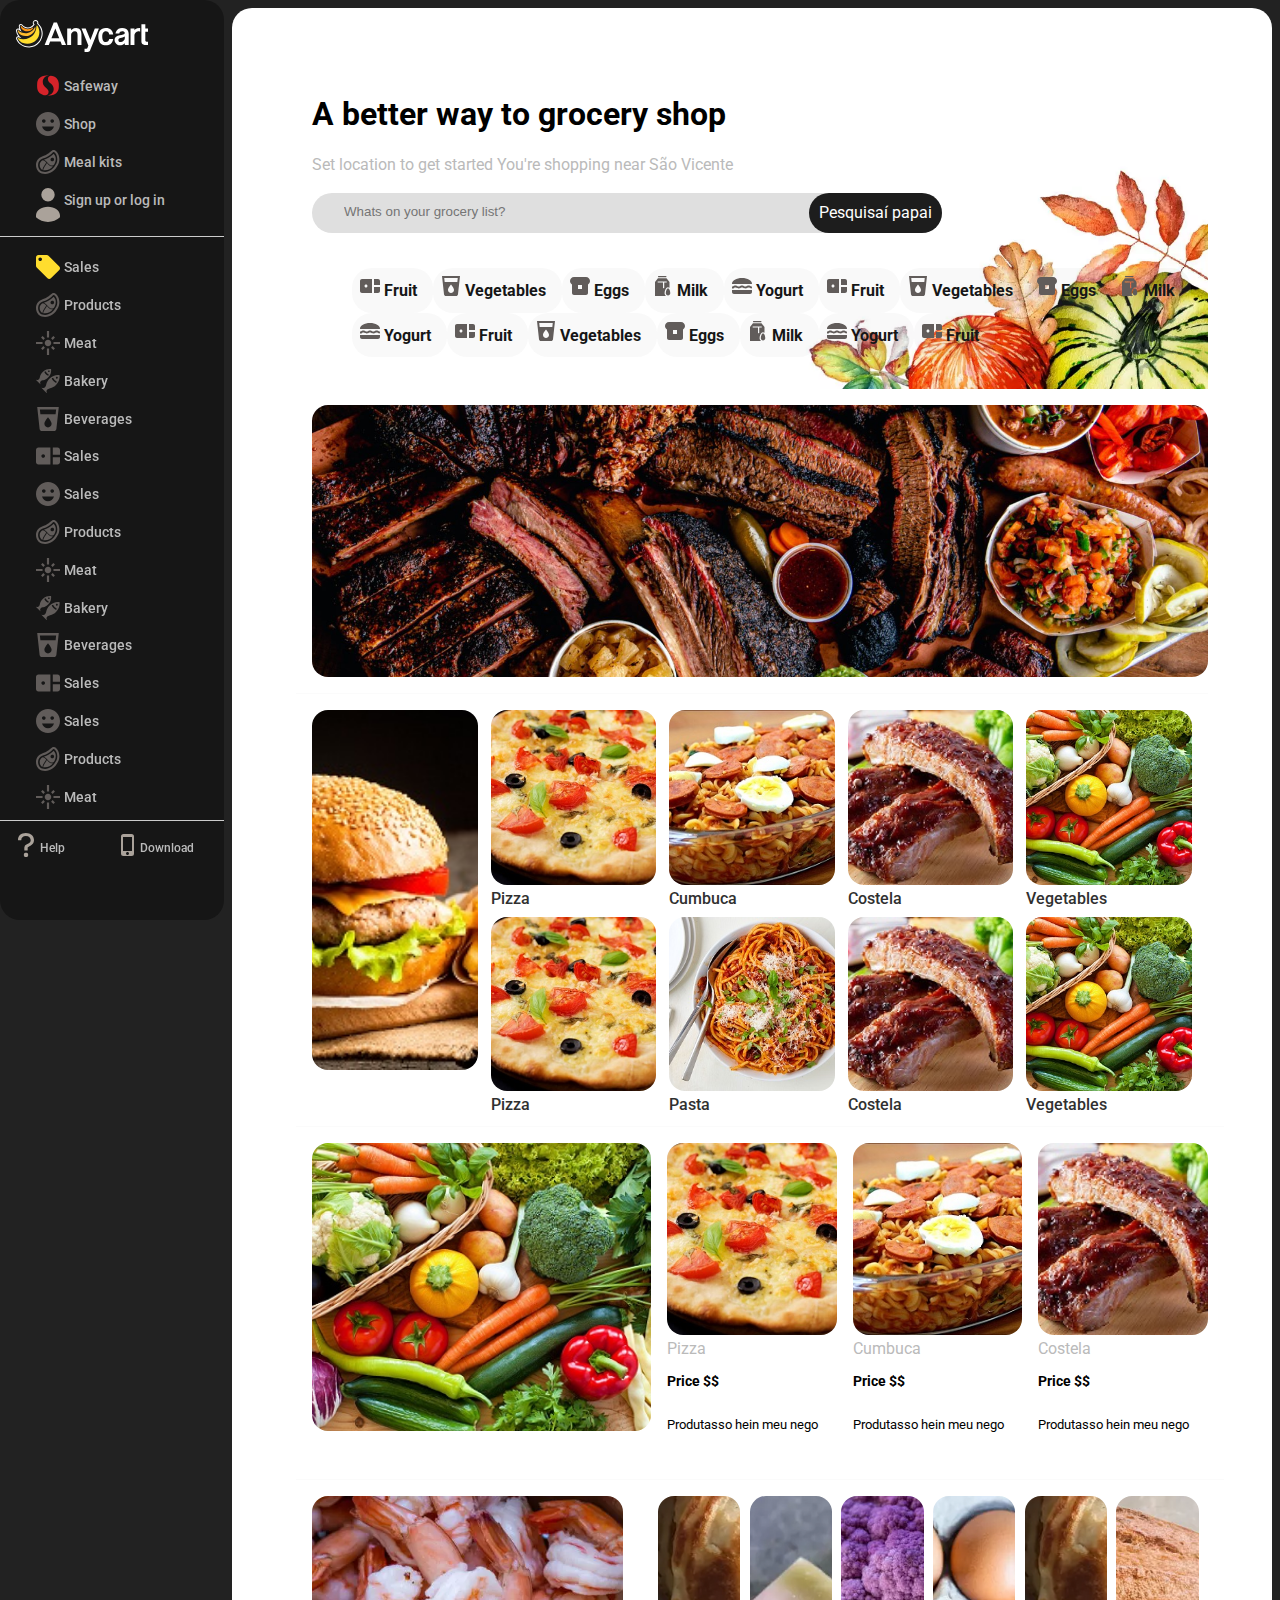
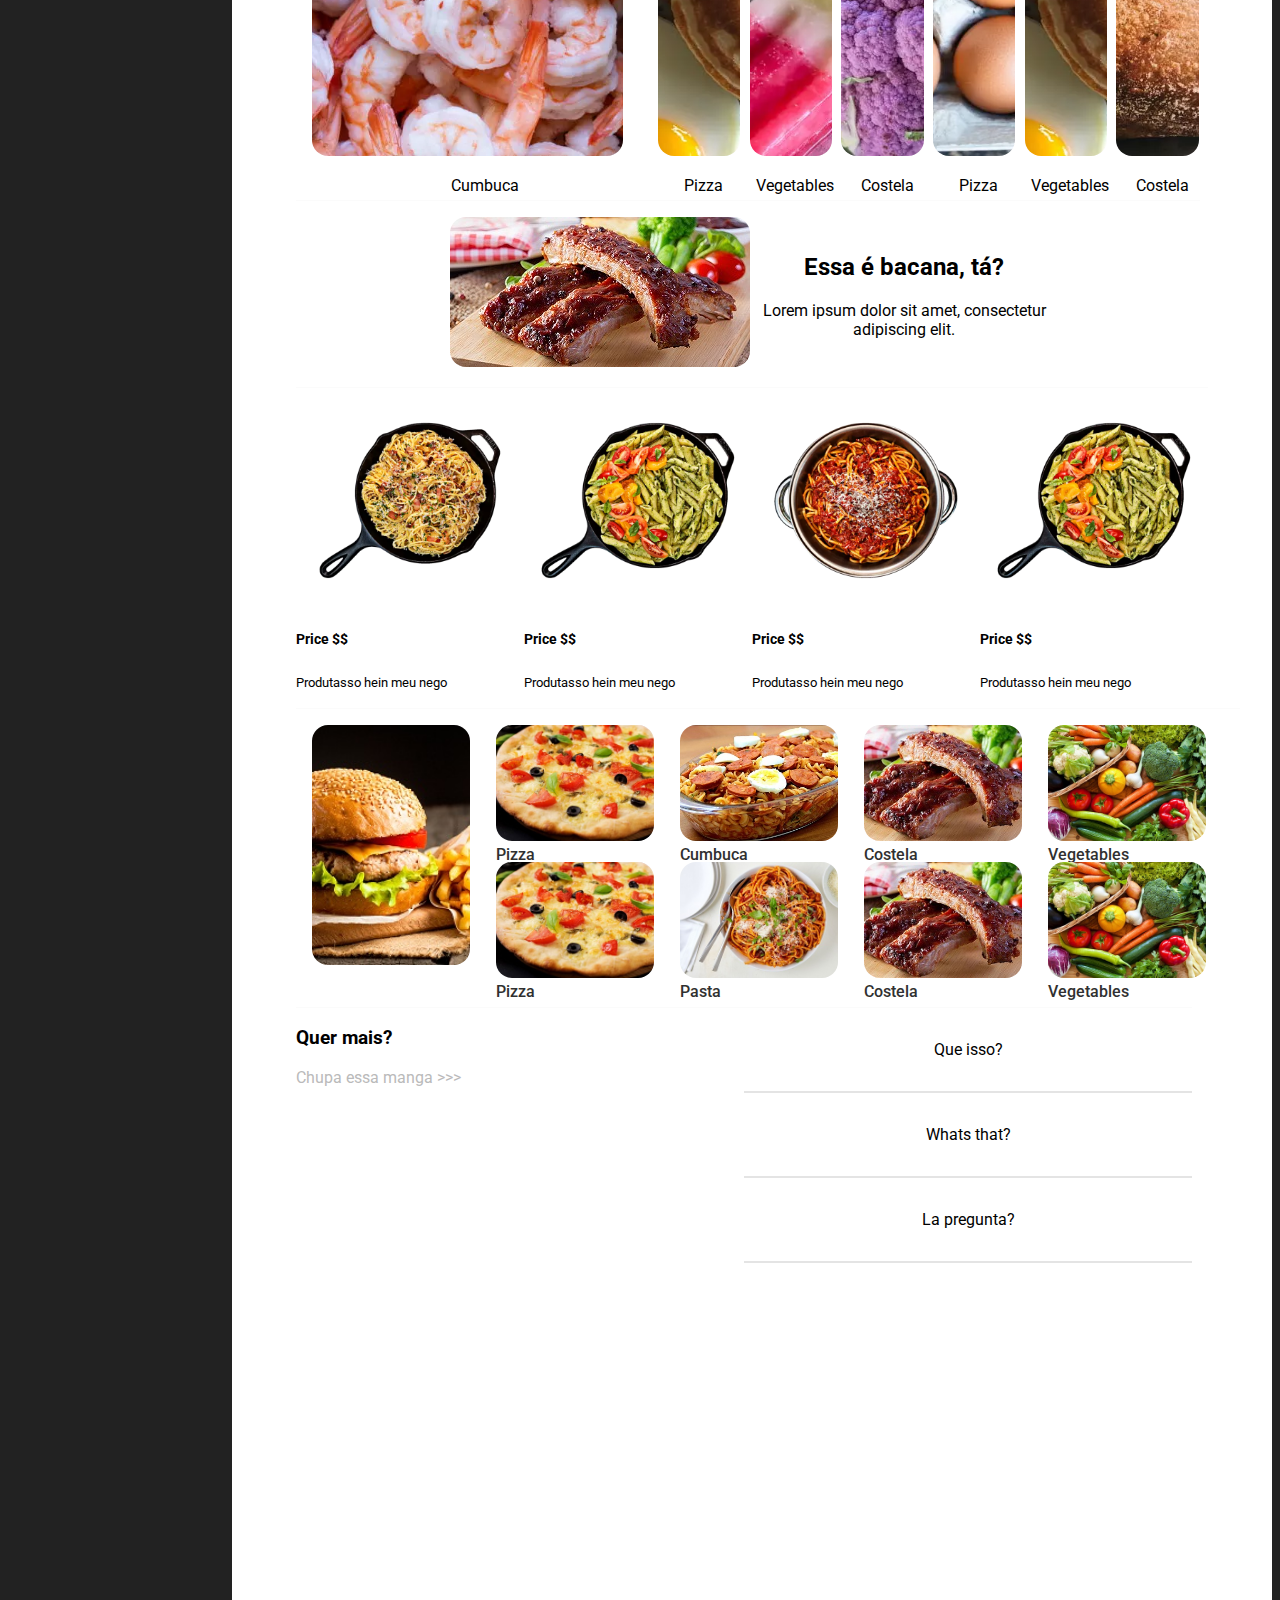
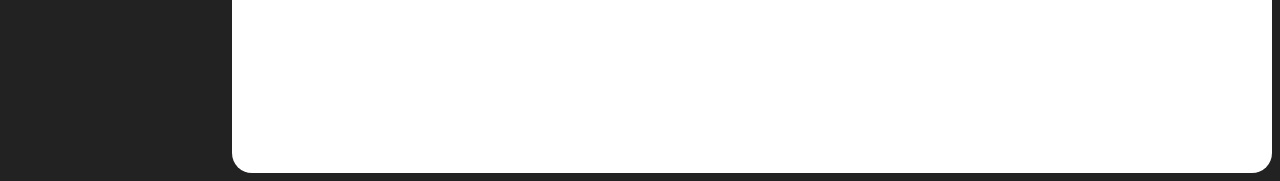
<file: index.html>
<!DOCTYPE html>
<html lang="pt-br">
    <head>
        <meta charset="UTF-8" />
        <meta name="viewport" content="width=device-width, initial-scale=1.0" />
        <meta http-equiv="X-UA-Compatible"  content="ie-edge" />
        <link rel="stylesheet" href="./style.css" />
        <title>Anycart | affordable grocery delivery without price markups</title>
    </head>
    <body>
        <header>
          
        </header>
        <!-- SIDEBAR BEGINNING -->
        <section>
            <nav class="sidebar">
                <div class="sidebar-top">
                    <img class="logo-sidebar" href="index.html" src="./images/logomark--full-color--white.svg"/>
                    <br>
                    <ul>
                        <li><img class="sidebar-item-icon" src="./images/safeway-logo-square.svg" /><a href=" "> Safeway</a></li>
                        <li><img class="sidebar-item-icon" src="./images/menu/icon-smiley.svg" /><a href=" "> Shop</a></li>
                        <li><img class="sidebar-item-icon" src="./images/menu/icon-meat.svg" /><a href=" "> Meal kits</a></li>
                        <li><img class="sidebar-item-icon" src="./images/menu/icon-user.svg" /><a href=" "> Sign up or log in</a></li>
                    </ul>
                </div>
                <div class="sidebar-middle">
                    <ul>
                        <li><img class="sidebar-item-icon" src="./images/menu/icon-tag.svg" /><a href=" "> Sales</a></li>
                        <li><img class="sidebar-item-icon" src="./images/menu/icon-meat.svg" /><a href=" "> Products</a></li>
                        <li><img class="sidebar-item-icon" src="./images/menu/icon-flare.svg" /><a href=" "> Meat</a></li>
                        <li><img class="sidebar-item-icon" src="./images/menu/icon-fish.svg" /><a href=" "> Bakery</a></li>
                        <li><img class="sidebar-item-icon" src="./images/menu/icon-beverages.svg" /><a href=" "> Beverages</a></li>
                        <li><img class="sidebar-item-icon" src="./images/menu/icon-bento.svg" /><a href=" "> Sales</a></li>
                        <li><img class="sidebar-item-icon" src="./images/menu/icon-smiley.svg" /><a href=" "> Sales</a></li>
                        <li><img class="sidebar-item-icon" src="./images/menu/icon-meat.svg" /><a href=" "> Products</a></li>
                        <li><img class="sidebar-item-icon" src="./images/menu/icon-flare.svg" /><a href=" "> Meat</a></li>
                        <li><img class="sidebar-item-icon" src="./images/menu/icon-fish.svg" /><a href=" "> Bakery</a></li>
                        <li><img class="sidebar-item-icon" src="./images/menu/icon-beverages.svg" /><a href=" "> Beverages</a></li>
                        <li><img class="sidebar-item-icon" src="./images/menu/icon-bento.svg" /><a href=" "> Sales</a></li>
                        <li><img class="sidebar-item-icon" src="./images/menu/icon-smiley.svg" /><a href=" "> Sales</a></li>
                        <li><img class="sidebar-item-icon" src="./images/menu/icon-meat.svg" /><a href=" "> Products</a></li>
                        <li><img class="sidebar-item-icon" src="./images/menu/icon-flare.svg" /><a href=" "> Meat</a></li>
                        <li><img class="sidebar-item-icon" src="./images/menu/icon-fish.svg" /><a href=" "> Bakery</a></li>
                        <li><img class="sidebar-item-icon" src="./images/menu/icon-beverages.svg" /><a href=" "> Beverages</a></li>
                        <li><img class="sidebar-item-icon" src="./images/menu/icon-bento.svg" /><a href=" "> Sales</a></li>
                        <li><img class="sidebar-item-icon" src="./images/menu/icon-beverages.svg" /><a href=" "> Beverages</a></li>
                        <li><img class="sidebar-item-icon" src="./images/menu/icon-bento.svg" /><a href=" "> Sales</a></li>
                        <li><img class="sidebar-item-icon" src="./images/menu/icon-smiley.svg" /><a href=" "> Sales</a></li>
                        <li><img class="sidebar-item-icon" src="./images/menu/icon-meat.svg" /><a href=" "> Products</a></li>
                        <li><img class="sidebar-item-icon" src="./images/menu/icon-flare.svg" /><a href=" "> Meat</a></li>
                        <li><img class="sidebar-item-icon" src="./images/menu/icon-fish.svg" /><a href=" "> Bakery</a></li>
                        <li><img class="sidebar-item-icon" src="./images/menu/icon-beverages.svg" /><a href=" "> Beverages</a></li>
                        <li><img class="sidebar-item-icon" src="./images/menu/icon-bento.svg" /><a href=" "> Sales</a></li>
                    </ul>
                </div>
                <div class="sidebar-bottom">
                    <div>
                        <img class="sidebar-item-icon1" src="./images/menu/icon-help.svg" /><a href=" "> &nbsp;&nbsp;Help</a>
                    </div>
                    <div>
                        <img class="sidebar-item-icon2" src="./images/menu/icon-app.svg" /><a href=" ">  Download</a>
                    </div>        
                </div>
            </nav>
        </section>
        <!-- SIDEBAR ENDING -->

        
        
        
        <!-- ALL CONTENT -->
        <section>
            <div class="content">
                <!--CONTENT CONTAINER 0-->
                <div class="content-container0">
                    <div class="logo-top-container">
                        <img class="logo-top" href="index.html" src="./images/logomark--full-color--black.svg"/>
                    </div>
                    <div>
                        <h1>A better way to grocery shop</h1>
                        <a href=" ">Set location to get started</a>
                        <a href=" ">You're shopping near São Vicente</a>
                    </div>
                    <br>
                    <div class="search-container">
                        <div class="search-box">
                            <input type="text" class="input-search" placeholder="Whats on your grocery list?">
                            <a class="search-btn" href="#" >Pesquisaí papai</a>
                        </div>
                    </div>
                    <br>
                    <div class="content-container0-list">
                        <ul>
                            <li><a><img href=" " src="./images/menu/icon-bento.svg"> Fruit</a></li>
                            <li><a><img href=" " src="./images/menu/icon-beverages.svg"> Vegetables</a></li>
                            <li><a><img href=" " src="./images/menu/icon-bread.svg"> Eggs</a></li>
                            <li><a><img href=" " src="./images/menu/icon-milk.svg"> Milk</a></li>
                            <li><a><img href=" " src="./images/menu/icon-deli.svg"> Yogurt</a></li>
                            <li><a><img href=" " src="./images/menu/icon-bento.svg"> Fruit</a></li>
                            <li><a><img href=" " src="./images/menu/icon-beverages.svg"> Vegetables</a></li>
                            <li><a><img href=" " src="./images/menu/icon-bread.svg"> Eggs</a></li>
                            <li><a><img href=" " src="./images/menu/icon-milk.svg"> Milk</a></li>
                            <li><a><img href=" " src="./images/menu/icon-deli.svg"> Yogurt</a></li>
                            <li><a><img href=" " src="./images/menu/icon-bento.svg"> Fruit</a></li>
                            <li><a><img href=" " src="./images/menu/icon-beverages.svg"> Vegetables</a></li>
                            <li><a><img href=" " src="./images/menu/icon-bread.svg"> Eggs</a></li>
                            <li><a><img href=" " src="./images/menu/icon-milk.svg"> Milk</a></li>
                            <li><a><img href=" " src="./images/menu/icon-deli.svg"> Yogurt</a></li>
                            <li><a><img href=" " src="./images/menu/icon-bento.svg"> Fruit</a></li>
                        </ul>
                    </div>
                </div>
                <!--CONTENT CONTAINER 0 END-->

                <!--CONTENT CONTAINER 1-->
                    <div class="content-container1">
                        <img class="content1-image" src="./images/variospratos.jpg" />
                    </div>
                <!--CONTENT CONTAINER 1 END-->

                <!--CONTENT CONTAINER 2-->
                <div class="content-container2">
                    <div class="content-container2-showcase">
                        <a href=" " ><img src="./images/burger.jpg"/></a>                     
                    </div>
                    <div class="content-container2-item">
                        <a href=" " ><img src="./images/pizza.jpeg"/>Pizza</a>
                    </div>
                    <div class="content-container2-item">
                        <a href=" " ><img src="./images/cumbuca.jpg"/>Cumbuca</a>
                    </div>
                    <div class="content-container2-item">
                        <a href=" " ><img src="./images/costela.jpg"/>Costela</a>
                    </div>
                    <div class="content-container2-item">
                        <a href=" " ><img src="./images/vegetables.jpg"/>Vegetables</a>
                    </div>
                    <div class="content-container2-item"  id="content-container-item-vanish2">
                        <a href=" " ><img src="./images/pizza.jpeg"/>Pizza</a>
                    </div>
                    <div class="content-container2-item" id="content-container-item-vanish2">
                        <a href=" " ><img src="./images/pasta.jpg" />Pasta</a>
                    </div>
                    <div class="content-container2-item" id="content-container-item-vanish1">
                        <a href=" " ><img src="./images/costela.jpg"/>Costela</a>
                    </div>
                    <div class="content-container2-item" id="content-container-item-vanish1">
                        <a href=" " ><img src="./images/vegetables.jpg"/>Vegetables</a>
                    </div>
                </div>
                <!--CONTENT CONTAINER 2 END-->
                

                <!--CONTENT CONTAINER 3 -->
                <div class="content-container3">
                    <div class="content-container3-showcase">
                        <a href=" " ><img src="./images/vegetables.jpg"/></a>             
                    </div>
                    <div>
                        <a href=" " ><img src="./images/pizza.jpeg"/>Pizza</a>
                        <h3>Price $$</h3>
                        <p>Produtasso hein meu nego</p>                             
                    </div>
                    <div>
                        <a href=" " ><img src="./images/cumbuca.jpg"/>Cumbuca</a>
                        <h3>Price $$</h3>
                        <p>Produtasso hein meu nego</p>     
                    </div>
                    <div>
                        <a href=" " ><img src="./images/costela.jpg"/>Costela</a>
                        <h3>Price $$</h3>
                        <p>Produtasso hein meu nego</p>      
                    </div>
                </div>
                <!--CONTENT CONTAINER 3 END-->

                <!--CONTENT CONTAINER 4-->
                <div class="content-container4">
                    <div id="content-container4-item" class="content-container4-showcase">
                        <a href=" " ><img class="content-container4-item" src="./images/orignais/4.webp"/></a>
                        <p>Cumbuca</p>                    
                    </div>
                    <div>
                        <a href=" " ><img class="content-container4-item" src="./images/orignais/8.webp"/></a>
                        <p>Pizza</p>    
                    </div>
                    <div>
                        <a href=" " ><img class="content-container4-item" src="./images/orignais/2.webp"/></a>
                        <p>Vegetables</p>    
                    </div>
                    <div>
                        <a href=" " ><img class="content-container4-item" src="./images/orignais/3.webp"/></a>
                        <p>Costela</p>    
                    </div>
                    <div>
                        <a href=" " ><img class="content-container4-item" src="./images/orignais/5.webp"/></a>
                        <p>Pizza</p>    
                    </div>
                    <div>
                        <a href=" " ><img class="content-container4-item" src="./images/orignais/8.webp"/></a>
                        <p>Vegetables</p>    
                    </div>
                    <div>
                        <a href=" " ><img class="content-container4-item" src="./images/orignais/7.webp"/></a>
                        <p>Costela</p>    
                    </div>
                </div>
                <!--CONTENT CONTAINER 4 END-->

                <!--CONTENT CONTAINER 5-->
                <div class="content-container5">
                    <div>
                        <a href=" " ><img src="./images/costela.jpg"/></a>
                    </div>
                    <div>
                        <h2>Essa é bacana, tá?</h2>
                        <p>Lorem ipsum dolor sit amet, consectetur<br> adipiscing elit. </p>
                    </div>
                </div>
                <!--CONTENT CONTAINER 5 END-->
                
                <!--CONTENT CONTAINER 6-->
                <div class="content-container6">
                    <div>
                        <a href=" " ><img class="content-container6-item" src="./images/panela1.webp"/></a> 
                        <h3>Price $$</h3>
                        <p>Produtasso hein meu nego</p> 
                    </div>
                    <div>
                        <a href=" " ><img class="content-container6-item" src="./images/panela2.webp"/></a> 
                        <h3>Price $$</h3>
                        <p>Produtasso hein meu nego</p> 
                    </div>
                    <div>
                        <a href=" " ><img class="content-container6-item" src="./images/panela3.webp"/></a>
                        <h3>Price $$</h3>
                        <p>Produtasso hein meu nego</p> 
                    </div>
                    <div>
                        <a href=" " ><img class="content-container6-item" src="./images/panela2.webp"/></a>
                        <h3>Price $$</h3>
                        <p>Produtasso hein meu nego</p> </div>
                </div>
                <!--CONTENT CONTAINER 6 END-->

                <!--CONTENT CONTAINER 7-->
                <div class="content-container7">
                    <div class="content-container7-showcase">
                        <a href=" " ><img src="./images/burger.jpg"/></a>                     
                    </div>
                    <div class="content-container7-item">
                        <a href=" " ><img src="./images/pizza.jpeg"/>Pizza</a>
                    </div>
                    <div class="content-container7-item">
                        <a href=" " ><img src="./images/cumbuca.jpg"/>Cumbuca</a>
                    </div>
                    <div class="content-container7-item">
                        <a href=" " ><img src="./images/costela.jpg"/>Costela</a>
                    </div>
                    <div class="content-container7-item">
                        <a href=" " ><img src="./images/vegetables.jpg"/>Vegetables</a>
                    </div>
                    <div class="content-container7-item">
                        <a href=" " id="content-container-item-vanish2" ><img src="./images/pizza.jpeg" />Pizza</a>
                    </div>
                    <div class="content-container7-item">
                        <a href=" " id="content-container-item-vanish2" ><img src="./images/pasta.jpg"/>Pasta</a>
                    </div>
                    <div class="content-container7-item">
                        <a href=" " id="content-container-item-vanish1"><img src="./images/costela.jpg"/>Costela</a>
                    </div>
                    <div class="content-container7-item">
                        <a href=" " id="content-container-item-vanish1"><img src="./images/vegetables.jpg"/>Vegetables</a>
                    </div>
                </div>
                <!--CONTENT CONTAINER 7 END-->

                <!--CONTENT CONTAINER 8-->
                <div class="content-container8">
                    <div>
                        <h3>Quer mais?</h3>
                        <a href=" ">Chupa essa manga >>></a>   
                    </div>
                    <div>
                        <div class="content-container8-div">
                            <p>Que isso?</p>   
                        </div>
                        <div class="content-container8-div">
                            <p>Whats that?</p>   
                        </div>
                        <div class="content-container8-div">
                            <p>La pregunta?</p>
                        </div>
                    </div>
                </div>
                <!--CONTENT CONTAINER 8 END-->
            </div>
    </section>
    </body>
</html>
</file>
<file: style.css>
/* Anycart 1*/

/* fonts */

@import url('https://fonts.googleapis.com/css2?family=Roboto:wght@400;500;600&family=Montserrat&display=swap');
html {
	font-size: 100%;
} /*16px*/

:root {
	/* grey */
	--grey-light: #bababa;
    --grey-medium: #303030;
	--grey-dark: #161616;

	
	/* rest of the colors */
	--black: #222;
	--white: #fff;
    --blue: rgb(0, 102, 255);
    --borderColor: rgba(250,250,250,0.8);

	/* fonts  */
	--bodyFont: 'Roboto', sans-serif;
	--smallText: 0.9rem;
    --smallerText: 0.8rem;

}

a {
    color: var(--grey-light);
    text-decoration: none;
}

body{
    display:flex;
    background: var(--black);
    font-family: var(--bodyFont);
}

img{
    object-fit:cover;
}

img:hover{
    opacity: 0.8;
}

::-webkit-scrollbar {
    width: 20px;
  }
  
  ::-webkit-scrollbar-track {
    background-color: transparent;
  }
  
  ::-webkit-scrollbar-thumb {
    background-color: var(--grey-medium);
    border-radius: 20px;
    border: 6px solid transparent;
    background-clip: content-box;
  }
  
  ::-webkit-scrollbar-thumb:hover {
    background-color: var(--grey-light);
  }

/*=================== SIDEBAR ================*/
.sidebar{
    display: flex;
    flex-direction: column;
    width: 14rem;
    position: fixed;
    height: 100%;
    background: var(--grey-dark);
    top:0;
    left:0;
    z-index: 1;
    padding-top: 20px;
    border-radius: 20px;
    font-size: 0.9rem;
}

.sidebar a{
    display:block;
    padding: 0.5rem 1rem 0.8rem 0.5rem;
    font-weight:500;
}

.sidebar a:hover{
    color:var(--white);
    background-color: var(--grey-medium);
    border-radius: 20px;
}

.sidebar ul{
    list-style-type: none;
    padding-left: 2rem;
}

.sidebar-item-icon {
   width: 1.5rem;
   float: left;
   padding: 4px;
}

.sidebar-middle{
    overflow-y: scroll;
    overflow-x: hidden;
    border-top: 1px solid var(--borderColor);
}

.sidebar-bottom{
    border-top: 1px groove var(--borderColor);
    display:grid;
    grid-template-columns:0.8fr 1.2fr;
    grid-template-rows:1fr;
    font-size: 0.8em;
    height: 8rem;
    padding: 0.8rem 0;
    align-content: center;
}

.sidebar-bottom img{
    height:1.5rem;
    margin-left: 20%;
}

.logo-sidebar{
    height: 2rem;
    padding-left: 1rem;
}

.sidebar-item-icon1, .sidebar-item-icon2 {
    float: left;
}

@media (max-width:1100px){
    .sidebar a{
        display: none;
    }
    .sidebar{
        width: 5rem;
        overflow-x:hidden;
    }
    .logo-sidebar{
        display: none;
    }
    .sidebar ul{
        padding-left: 1rem;
    }
    .sidebar-top{
        padding: 2px;
    }
}

@media(max-width:720px){
    .sidebar{
        display: none;
        visibility: hidden;
    }
}


/*=================== CONTENT ================*/
.content {
    display: flex;
    flex-direction: column;
    justify-content: space-around;
    margin-left: 14rem;
    padding-left: 4rem;
    padding-right: 4rem;
    background: var(--white) ;
    padding-top: 50px;
    /*border: 0.5px solid red;*/
    border-radius: 20px;
}

@media(max-width:1100px){
    .content {
    margin-left: 5rem;
    padding-left: 1rem;
    padding-right: 1rem;
    }
    .content a, p{
        font-size: var(--smallText);
    }
}

@media(max-width:720px){
    .content{
        margin-left: 0rem;
        padding-left: 1rem;
        padding-right: 1rem;
    }
    .content a,p{
        font-size: var(--smallerText);
    }
}


/*=================== CONTAINER 0 ================*/
.content-container0 {
    width:auto;
    /*border: 2px solid yellowgreen;*/
    padding: 1rem;
    display: flex;
    background:no-repeat bottom/600px url(./images/header.webp);
    background-position-x: right;
}

.logo-top{
    height: 2rem;
    display: none;
}

/*search bar*/
.search-box {
    background: rgb(223, 223, 223);
    height: 20px;
    border-radius: 30px;
    padding: 0px 0px 20px 30px;
    float:left;
    width: 600px;
    align-items: center;
}
.search-btn {
    background:rgb(29, 29, 29);
    float: right;
    height: 20px;
    border-radius: 30px;
    padding: 10px;
    display: flex;
    z-index: 1;
    color: var(--white);
}
.input-search {
    border:none;
    background: none;
    outline:none;
    float:left;
    color:white;
    line-height: 20px;
    line-height: 2.3rem;
    color: black;
}
@media(max-width:1100px){
    .search-box{
        width: 450px;
    }
    .logo-top{
        display: block;
    }
}
@media(max-width:720px){
    .search-box{
        width: 300px;
    }
}

/*botoes*/

.content-container0{
    display: flex;
    flex-direction: column;
}
.content-container0-list{
    display:flex;
    flex-wrap: wrap;
}

.content-container0-list ul{
    list-style-type: none;
    display:flex;
    flex-wrap: wrap;
}

.content-container0-list a{
    font-weight: 700;
    display:block;
    background: rgba(201, 201, 201, 0.1);
    padding: 0.5rem 1rem 0.8rem 0.5rem;
    border-radius: 20px;
    color: var(--grey-dark);
}

.content-container0-list a:hover{
    color:var(--white);
    background-color: var(--grey-medium);
    border-radius: 20px;
}




/*=================== CONTAINER 1 ================*/
.content-container1{
    height: 17rem;
    /*border: 2px solid green;*/
    width: calc(100% - 16px);
    padding: 1rem;
}

.content-container1 img{
    height: 100%;
    width: 100%;
    border-radius: 1rem;
}

@media (max-width: 1100px){
    .content.container1{
        height: 10rem;
    }
}

@media(max-width:720px){
    .content-container1 {
    max-height: 20rem;
    min-height: 20rem;
    }   
}



/*=================== CONTAINER 2 ================*/
.content-container2{
    /*border: 2px solid blue;*/
    border-top: 1px groove var(--borderColor);
    display: grid;
    padding:1rem;
    width: calc(100% - 2rem);
    max-height: 30rem;
    min-height: 25rem;
    grid-template-columns: repeat(5,16fr);
    grid-template-rows: repeat(2,16fr);
    grid-gap:0.8rem;
}
.content-container2-showcase { 
    grid-area: 1 / 1 /span 2;
    height: 100%; 
}
.content-container2 img{
    width: 100%;
    height:90%;
    overflow: hidden;
    border-radius: 1rem;
}

.content-container2 a{
    font-weight: 500;
    text-align: left;
    color: var(--grey-medium);
}

@media(max-width:1100px){
    .content-container2{
        /*border: 2px solid rgb(63, 0, 236);*/
        padding: 1rem;
        grid-template-columns: repeat(4,16fr);
    }
    .content-container2 a{
        font-size: var(--smallText);
    }
    .content-container2-item{
        border-radius: 1rem;
    }
    .content-container2-showcase { 
        height: 100%; 
    }
    #content-container-item-vanish1{
        display:none;
        visibility: hidden;
    }
}

@media(max-width:720px){
    #content-container-item-vanish2{
        display:none;
        visibility: hidden;
    }
    .content-container2{
        grid-template-columns: repeat(3,16fr);
        min-height: 20rem;
        max-height: 20rem;
    }
}


/*=================== CONTAINER 3 ================*/

.content-container3{
    /*border: 2px solid orange;*/
    border-top: 1px groove var(--borderColor);
    padding: 1rem;
    width: calc(100% - 16px);
    display: grid;
    grid-template-columns: 2fr 1fr 1fr 1fr; 
    grid-template-rows: 12rem 5rem; 
    grid-gap:1rem;
    min-height: 20rem;
    grid-template-areas: 
    "content-container3-showcase . ."
    "content-container3-showcase . ."; 
}

.content-container3-showcase { grid-area: content-container3-showcase; }

.content-container3 img{
    height: 100%;
    width: 100%;
    border-radius: 1rem;
}

.content-container3 h3{
    font-size: 0.9rem;
}

.content-container3 p{
    font-size: 0.8rem;
    float: left;
}

@media (max-width:1100px){
    .content-container3{
        grid-template-rows: 8rem 5rem;
        min-height: 16rem;  
    }
}

@media(max-width:720px){
    .content-container3 {
        min-height: 16rem;
    }   
}


/*=================== CONTAINER 4 ================*/


.content-container4{
    /*border: 2px solid black;*/
    border-top: 1px groove var(--borderColor);
    padding: 1rem;
    width: calc(100% - 16px);
    display: flex;
}

.content-container4-item{
    flex-shrink: 1;
}

.content-container4-showcase{
    flex-shrink: 0.5;
    min-height: 18rem;
    min-width: 15rem;
}

.content-container4 img{
    height: 90%;
    width: 90%;
    border-radius: 1rem;
}

@media(max-width:1100px){
    .content-container4-item{
        min-width: 1rem;
    }
    .content-container4-showcase{
        flex-shrink: 0.5;
        min-height: 18rem;
        min-width: 1rem;
    }
}

@media(max-width:720px){
    .content-container4 {
        max-height: 20rem;
        min-height: 20rem;
    }
    .content-container4-showcase{
        flex-shrink: 0.5;
        min-height: 18rem;
        min-width: 5rem;
    }   
}



/*=================== CONTAINER 5 ================*/

.content-container5{
    /*border: 2px solid greenyellow;*/
    border-top: 1px groove var(--borderColor);
    padding: 1rem;
    width: calc(100% - 16px);
    display: flex;
    flex-direction: row;
    align-items: center;
    height: 2fr;
    gap: 0.8rem;
    width: calc(100% - 40px);
    justify-content: center;
}

.content-container5 img{
    border-radius: 1rem;
    object-fit: scale-down;
}

.content-container5 h2, p{
    text-align: center;
}

@media(max-width:720px){
    .content-container5{
        flex-direction: column;
        flex-wrap: wrap;
        max-height: 20rem;
        min-height: 20rem;
    }
}



/*=================== CONTAINER 6 ================*/

.content-container6{
    /*border: 2px solid red;*/
    border-top: 1px groove var(--borderColor);
    width: calc(100% - 16px);
    display: flex;
    flex-direction: row;
    width: auto;
    height: 20rem;
}

.content-container6 img{
    border-radius: 1rem;
    object-fit: scale-down;
    height: 70%;
    width: 100%;
}

.content-container6 h3{
    font-size: 0.9rem;
}

.content-container6 p{
    font-size: 0.8rem;
    float: left;
}

@media(max-width:1100px){
    .content-container6 img{
        border-radius: 1rem;
    }
}

@media(max-width:720px){
    .content-container6{
        min-height: minmax(250px,20rem);
    }
    .content-container6 img{
        border-radius: 1rem;
    }
}


/*=================== CONTAINER 7 ================*/

.content-container7{
    /*border: 2px solid blue;*/
    border-top: 1px groove var(--borderColor);
    display: grid;
    padding:1rem;
    width: 100%;
    grid-template-columns: repeat(5,16fr);
    grid-template-rows: repeat(2,2fr);
    grid-gap:0.5rem;
    overflow:hidden;
}
.content-container7-showcase { 
    grid-area: 1 / 1 /span 2;
    height: 100%; 
}
.content-container7 img{
    width: 90%;
    height:90%;
    overflow: hidden;
    border-radius: 1rem;
}
.content-container7 a{
    font-weight: 500;
    text-align: left;
    color: var(--grey-medium);
}

@media(max-width:1100px){
    .content-container7{
        grid-template-columns: repeat(4,12fr);
    }

    .content-container7 img{
        border-radius: 1rem;
    }

    .content-container7-item{
        border-radius: 1rem;
    }
    .content-container7-showcase { 
        height: 100%; 
    }
    .content-container7 a{
        font-size: var(--smallText);
    }
}

@media(max-width:720px){
    .content-container7{
        grid-template-columns: repeat(3,12fr);
        max-height: 20rem;
        min-height: 20rem;
    }
}

/*=================== CONTAINER 8 ================*/

.content-container8{
    border-top: 1px groove var(--borderColor);
    display:grid;
    width: calc(100% - 16px);
    grid-template-columns: 1fr 1fr;
    grid-template-rows:1fr 1fr 1fr;
}

.content-container8-div{
    border-bottom: 2px solid rgb(228, 228, 228);
    padding: 1rem;
}

.content-container8 a{
justify-content: left;
}
</file>
